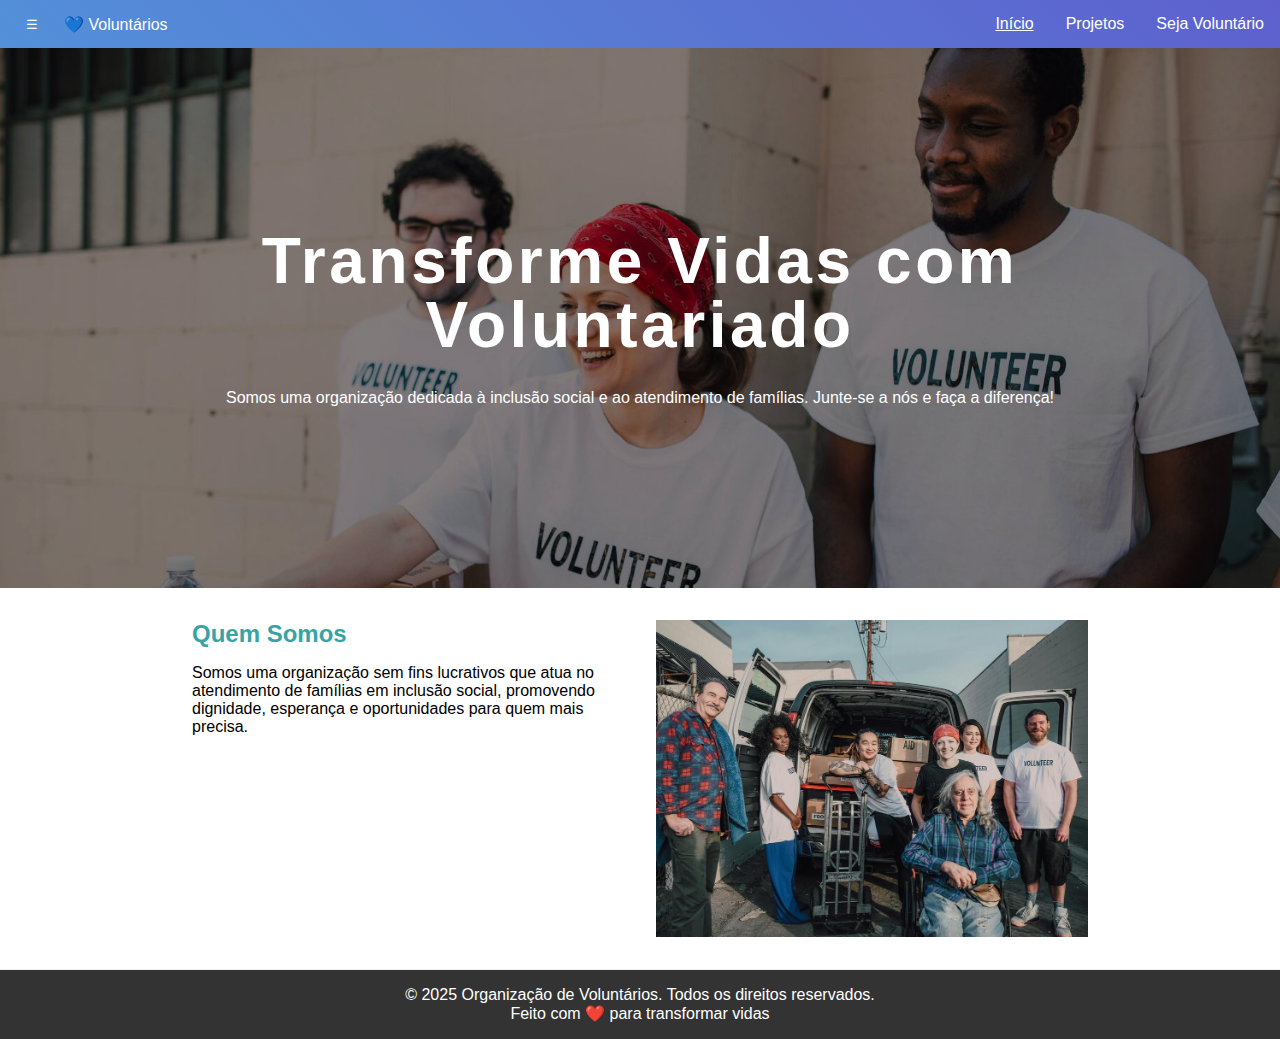
<file: index.html>
<!DOCTYPE html>
<html lang="en">
  <head>
    <meta charset="UTF-8" />
    <meta name="viewport" content="width=device-width, initial-scale=1.0" />
    <title>Projeto de Voluntários</title>
    <link rel="stylesheet" href="style.css" />
  </head>
  <body>
    <!-- Header -->
    <header>
      <nav>
        <div class="nav-esquerda">
          <button class="nav-toggle">☰</button>
          <div class="logo">&#128153; Voluntários</div>
        </div>
        <div class="nav-direita">
          <ul id="nav-menu">
            <li><a href="index.html" class="active">Início</a></li>
            <li><a href="projeto.html">Projetos</a></li>
            <li><a href="cadastro.html">Seja Voluntário</a></li>
          </ul>
        </div>
      </nav>
    </header>

    <section class="hero">
      <div class="hero-content">
        <h1>Transforme Vidas com Voluntariado</h1>
        <p>
          Somos uma organização dedicada à inclusão social e ao atendimento de
          famílias. Junte-se a nós e faça a diferença!
        </p>
      </div>
    </section>

    <!-- Quem Somos -->
    <section class="section about">
      <div class="section-content section-content-dividida">
        <div>
          <h2>Quem Somos</h2>
          <p>
            Somos uma organização sem fins lucrativos que atua no atendimento de
            famílias em inclusão social, promovendo dignidade, esperança e
            oportunidades para quem mais precisa.
          </p>
        </div>
        <div>
          <img src="imagem/quem-somos.jpg" class="section-imagem" />
        </div>
      </div>
    </section>

    <!-- Footer -->
    <footer>
      <p>
        &copy; 2025 Organização de Voluntários. Todos os direitos reservados.
      </p>
      <p>Feito com &#10084;&#65039; para transformar vidas</p>
    </footer>
  </body>
</html>
</file>
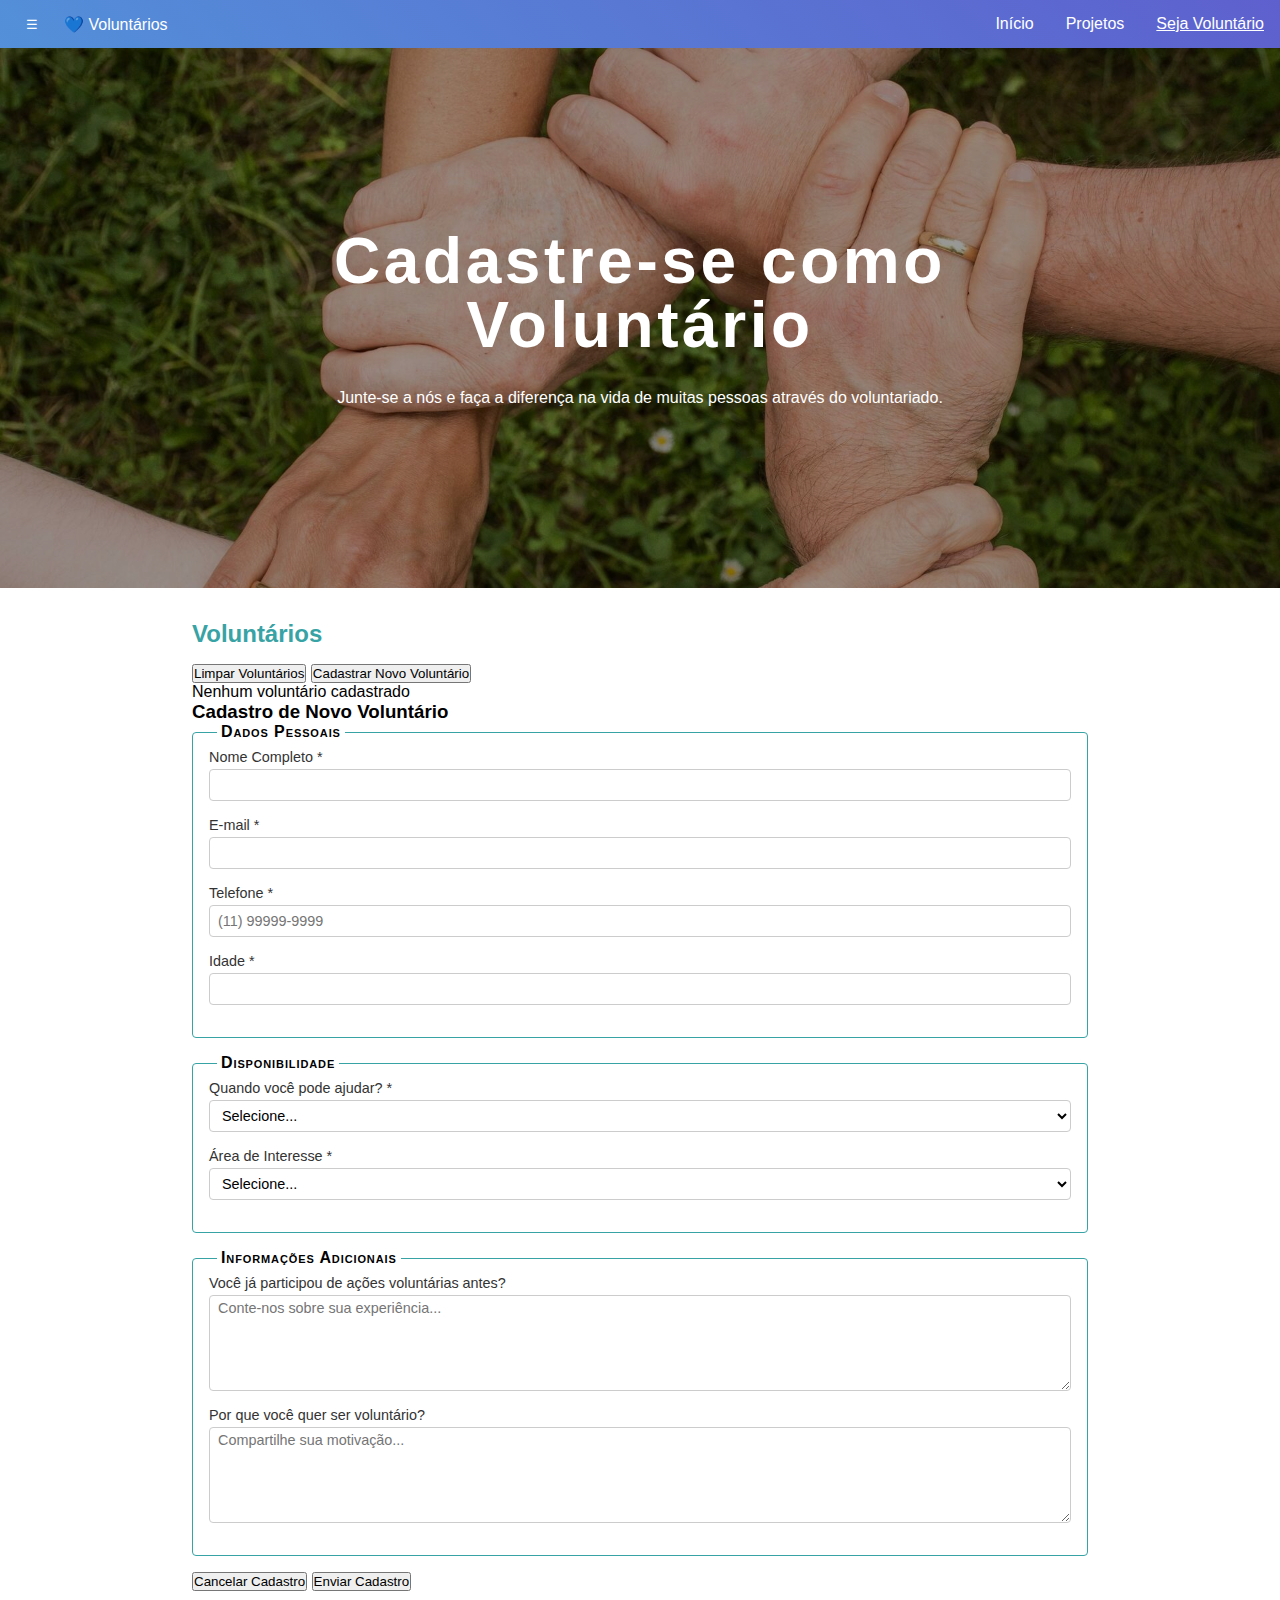
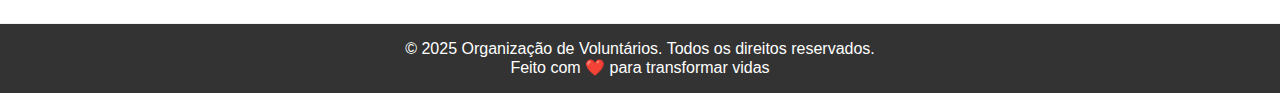
<file: cadastro.html>
<!DOCTYPE html>
<html lang="en">
  <head>
    <meta charset="UTF-8" />
    <meta name="viewport" content="width=device-width, initial-scale=1.0" />
    <title>Projeto de Voluntários</title>
    <link rel="stylesheet" href="style.css" />
  </head>
  <body>
    <!-- Header -->
    <!-- Header -->
    <header>
      <nav>
        <div class="nav-esquerda">
          <button class="nav-toggle">☰</button>
          <div class="logo">&#128153; Voluntários</div>
        </div>
        <div class="nav-direita">
          <ul id="nav-menu">
            <li><a href="index.html">Início</a></li>
            <li><a href="projeto.html">Projetos</a></li>
            <li><a href="cadastro.html" class="active">Seja Voluntário</a></li>
          </ul>
        </div>
      </nav>
    </header>

    <section class="hero hero-cadastro">
      <div class="hero-content">
        <h1>Cadastre-se como Voluntário</h1>
        <p>
          Junte-se a nós e faça a diferença na vida de muitas pessoas através do
          voluntariado.
        </p>
      </div>
    </section>

    <!-- Formulário de Cadastro -->
    <main>
      <section class="section section-form">
        <div class="section-content">
          <h2>Voluntários</h2>
          <div class="form-voluntarios-menu" id="menuVoluntarios">
            <button
              class="btn btn-secondary spa-show"
              onclick="limparVoluntariosAction()"
            >
              Limpar Voluntários
            </button>
            <button
              class="btn btn-primary spa-show"
              onclick="abrirFormVoluntario()"
            >
              Cadastrar Novo Voluntário
            </button>
          </div>
          <div id="tabelaVoluntarios">
            <div class="voluntario-card">
              <div class="voluntario-card-header">
                <div class="voluntario-card-dados">
                  <div>
                    <span class="voluntario-card-dado-nome">Renan Hangai</span>
                    <span class="voluntario-card-dado-idade">33 anos</span>
                  </div>
                  <div class="voluntario-card-dado-email">email@email.com</div>
                  <div class="voluntario-card-dado-telefone">
                    (11) 99999 9999
                  </div>
                </div>
                <div class="voluntario-card-interesses">
                  <div class="voluntario-card-dado-interesse">Interesse</div>
                  <div class="voluntario-card-dado-ajuda">Ajuda</div>
                </div>
              </div>
              <div class="voluntario-card-motivo">
                Lorem ipsum dolor, sit amet consectetur adipisicing elit. Vero
                cumque accusamus obcaecati sed beatae facere facilis odit esse,
                accusantium nemo repudiandae doloremque magni natus
                exercitationem consequatur ad placeat velit rerum?
              </div>
            </div>
          </div>
          <form
            id="formVoluntarios"
            onsubmit="cadastrarVoluntario(event)"
            class="spa-hidden"
          >
            <h3>Cadastro de Novo Voluntário</h3>
            <fieldset>
              <legend>Dados Pessoais</legend>
              <div class="form-group">
                <label for="nome">Nome Completo *</label>
                <input type="text" id="nome" name="nome" required />
              </div>
              <div class="form-group">
                <label for="email">E-mail *</label>
                <input type="email" id="email" name="email" required />
              </div>
              <div class="form-group">
                <label for="telefone">Telefone *</label>
                <input
                  type="tel"
                  id="telefone"
                  name="telefone"
                  placeholder="(11) 99999-9999"
                  required
                />
              </div>
              <div class="form-group">
                <label for="idade">Idade *</label>
                <input
                  type="number"
                  id="idade"
                  name="idade"
                  min="16"
                  max="100"
                  required
                />
              </div>
            </fieldset>
            <fieldset>
              <legend>Disponibilidade</legend>
              <div class="form-group">
                <label for="disponibilidade">Quando você pode ajudar? *</label>
                <select id="disponibilidade" name="disponibilidade" required>
                  <option value="">Selecione...</option>
                  <option value="fins-de-semana">Fins de semana</option>
                  <option value="dias-uteis">Dias úteis</option>
                  <option value="flexivel">Horário flexível</option>
                  <option value="pontual">Ações pontuais</option>
                </select>
              </div>
              <div class="form-group">
                <label for="area-interesse">Área de Interesse *</label>
                <select id="area-interesse" name="area-interesse" required>
                  <option value="">Selecione...</option>
                  <option value="distribuicao-alimentos">
                    Distribuição de Alimentos
                  </option>
                  <option value="educacao">Educação e Capacitação</option>
                  <option value="saude">Apoio à Saúde</option>
                  <option value="administrativo">Apoio Administrativo</option>
                  <option value="qualquer">Qualquer área</option>
                </select>
              </div>
            </fieldset>
            <fieldset>
              <legend>Informações Adicionais</legend>
              <div class="form-group">
                <label for="experiencia"
                  >Você já participou de ações voluntárias antes?</label
                >
                <textarea
                  id="experiencia"
                  name="experiencia"
                  placeholder="Conte-nos sobre sua experiência..."
                ></textarea>
              </div>
              <div class="form-group">
                <label for="motivacao">Por que você quer ser voluntário?</label>
                <textarea
                  id="motivacao"
                  name="motivacao"
                  placeholder="Compartilhe sua motivação..."
                ></textarea>
              </div>
            </fieldset>
            <div class="form-actions">
              <button
                type="button"
                class="btn btn-secondary spa-show"
                onclick="cancelarFormVoluntario()"
              >
                Cancelar Cadastro
              </button>
              <button type="submit" class="btn btn-primary">
                Enviar Cadastro
              </button>
            </div>
          </form>
        </div>
      </section>
    </main>

    <!-- Footer -->
    <footer>
      <p>
        &copy; 2025 Organização de Voluntários. Todos os direitos reservados.
      </p>
      <p>Feito com &#10084;&#65039; para transformar vidas</p>
    </footer>

    <script src="script.js"></script>
  </body>
</html>
</file>
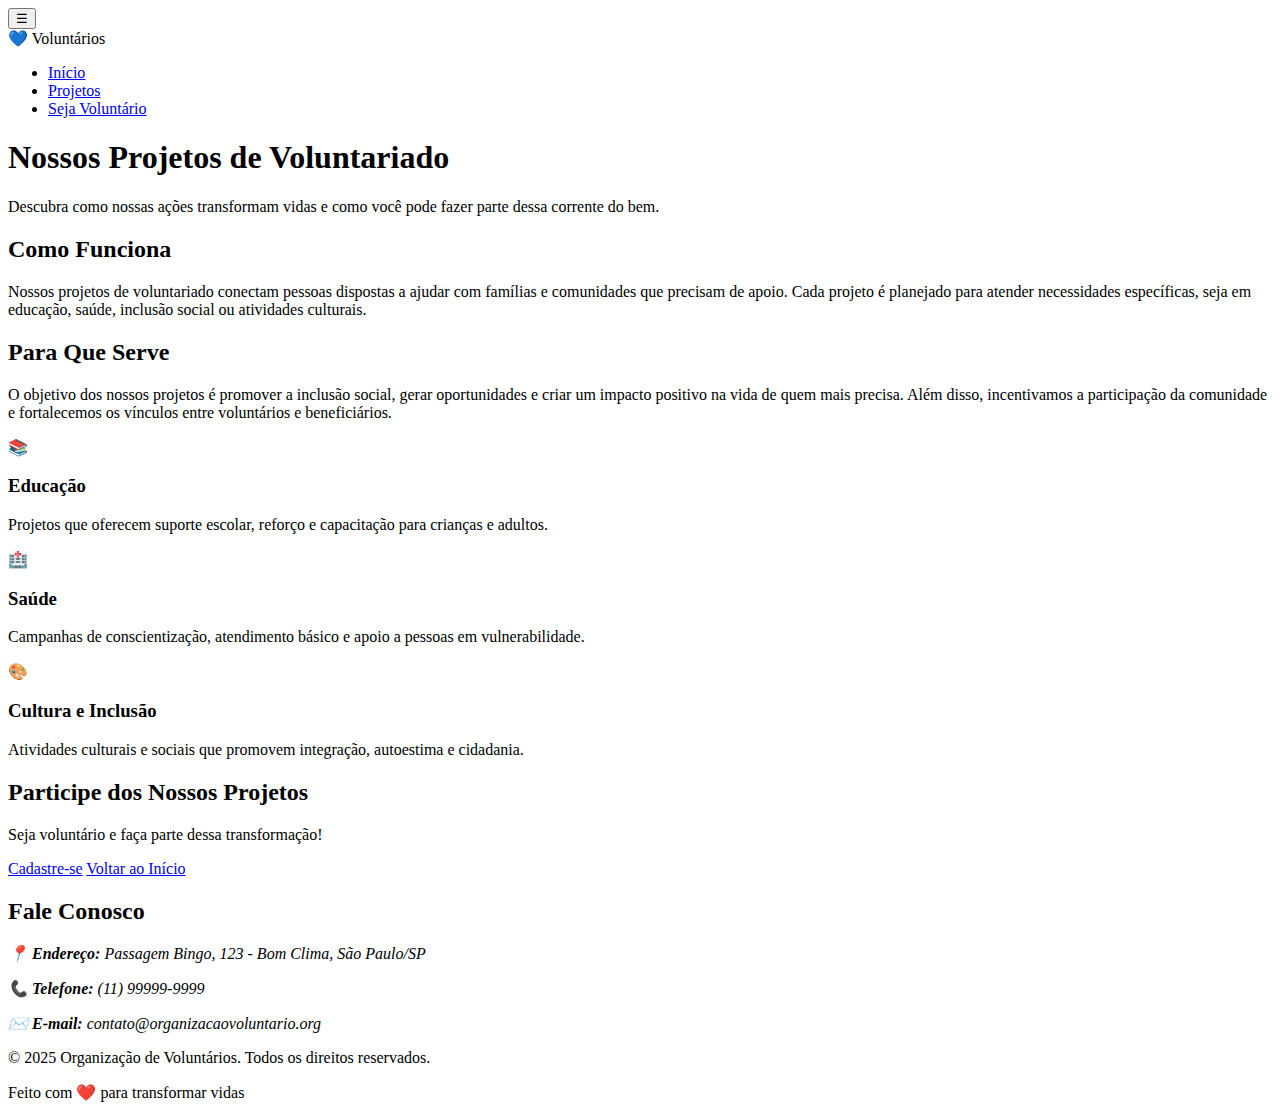
<file: projeto.html>
<!DOCTYPE html>
<html lang="en">
  <head>
    <meta charset="UTF-8" />
    <meta name="viewport" content="width=device-width, initial-scale=1.0" />
    <title>Projeto de Voluntários</title>
  </head>
  <body>
    <!-- Header -->
    <header>
      <nav>
        <button class="menu-toggle" onclick="toggleMenu()">☰</button>
        <div class="logo">&#128153; Voluntários</div>
        <ul id="navMenu">
          <li><a href="index.html" class="active">Início</a></li>
          <li><a href="projeto.html">Projetos</a></li>
          <li><a href="cadastro.html">Seja Voluntário</a></li>
        </ul>
      </nav>
    </header>

    <!-- Hero Section -->
    <section class="hero">
      <div class="hero-content">
        <h1>Nossos Projetos de Voluntariado</h1>
        <p>
          Descubra como nossas ações transformam vidas e como você pode fazer
          parte dessa corrente do bem.
        </p>
      </div>
    </section>

    <!-- Sobre o Projeto -->
    <section class="about">
      <h2>Como Funciona</h2>
      <p>
        Nossos projetos de voluntariado conectam pessoas dispostas a ajudar com
        famílias e comunidades que precisam de apoio. Cada projeto é planejado
        para atender necessidades específicas, seja em educação, saúde, inclusão
        social ou atividades culturais.
      </p>

      <h2>Para Que Serve</h2>
      <p>
        O objetivo dos nossos projetos é promover a inclusão social, gerar
        oportunidades e criar um impacto positivo na vida de quem mais precisa.
        Além disso, incentivamos a participação da comunidade e fortalecemos os
        vínculos entre voluntários e beneficiários.
      </p>

      <div class="impact-cards">
        <div class="card">
          <div class="card-icon">📚</div>
          <h3>Educação</h3>
          <p>
            Projetos que oferecem suporte escolar, reforço e capacitação para
            crianças e adultos.
          </p>
        </div>
        <div class="card">
          <div class="card-icon">🏥</div>
          <h3>Saúde</h3>
          <p>
            Campanhas de conscientização, atendimento básico e apoio a pessoas
            em vulnerabilidade.
          </p>
        </div>
        <div class="card">
          <div class="card-icon">🎨</div>
          <h3>Cultura e Inclusão</h3>
          <p>
            Atividades culturais e sociais que promovem integração, autoestima e
            cidadania.
          </p>
        </div>
      </div>
    </section>

    <!-- Call to Action -->
    <section class="cta">
      <div class="cta-content">
        <h2>Participe dos Nossos Projetos</h2>
        <p>Seja voluntário e faça parte dessa transformação!</p>
        <div class="cta-buttons">
          <a href="cadastro.html" class="btn-primary">Cadastre-se</a>
          <a href="index.html" class="btn-secondary">Voltar ao Início</a>
        </div>
      </div>
    </section>

    <!-- Contato -->
    <section class="contact">
      <h2>Fale Conosco</h2>
      <address>
        <p>
          📍 <strong>Endereço:</strong> Passagem Bingo, 123 - Bom Clima, São
          Paulo/SP
        </p>
        <p>📞 <strong>Telefone:</strong> (11) 99999-9999</p>
        <p>✉️ <strong>E-mail:</strong> contato@organizacaovoluntario.org</p>
      </address>
    </section>

    <!-- Footer -->
    <footer>
      <p>
        &copy; 2025 Organização de Voluntários. Todos os direitos reservados.
      </p>
      <p>Feito com &#10084;&#65039; para transformar vidas</p>
    </footer>
  </body>
</html>
</file>
<file: style.css>
:root {
  --cor-primaria: #38a3a5;
  --cor-nav: #5390d9;
  --cor-nav-clara: #5e60ce;
  --cor-2: #38a3a5;
  --cor-3: #57cc99;
  --cor-4: #80ed99;
  --cor-5: #c7f9cc;
}

* {
  margin: 0;
  padding: 0;
  box-sizing: border-box;
}

body {
  font-family: "Segoe UI", Tahoma, Geneva, Verdana, sans-serif;
}

/* Header e navegação */
nav {
  display: flex;
  justify-content: space-between;
  align-items: center;
  background: var(--cor-nav);
  background: linear-gradient(
    45deg,
    var(--cor-nav) 0%,
    var(--cor-nav-clara) 100%
  );
  padding: 0.5rem 1rem;
  color: white;
}

nav ul {
  display: flex;
  list-style: none;
  gap: 2rem;
}

nav a {
  color: inherit;
  text-decoration: none;
  transition: color 0.15s;
  font-weight: 500;

  &:hover {
    color: var(--cor-5);
  }

  &.active {
    text-decoration: underline;
  }
}

.nav-esquerda {
  display: inline-flex;
  align-items: center;
  gap: 1rem;
}

.nav-toggle {
  appearance: none;
  background: transparent;
  color: inherit;
  outline: none;
  display: inline-block;
  width: 2rem;
  height: 2rem;
  border: none;
  overflow: hidden;
  border-radius: 50%;
  transition: background-color 0.15s;
  cursor: pointer;

  &:hover {
    background-color: var(--cor-nav-clara);
  }
}

/* Hero */
.hero {
  position: relative;
  display: flex;
  align-items: center;
  justify-content: center;
  color: #fff;
  min-height: 60vh;
  text-align: center;
  overflow: hidden;
  background: #000;

  &::before {
    content: "";
    position: absolute;
    inset: 0;
    background-image: url(imagem/bg-hero.jpg);
    background-position: center;
    background-size: cover;
    background-attachment: fixed;
    opacity: 0.6;
    z-index: 0;
    pointer-events: none;
  }

  &.hero-cadastro::before {
    background-image: url(imagem/bg-hero-cadastro.jpg);
  }

  &.hero-projeto::before {
    background-image: url(imagem/bg-hero-projeto.jpg);
  }
}

.hero-content {
  z-index: 10;
  max-width: 60rem;
}

.hero h1 {
  font-size: 4rem;
  letter-spacing: 0.1ch;
  line-height: 1;
  margin-bottom: 2rem;

  @media screen and (max-width: 60rem) {
    font-size: 2rem;
  }
}

.hero p {
  font-size: 1rem;
}

/* Footer das páginas */
footer {
  background-color: #333;
  color: #fff;
  padding: 1rem 2rem;
  text-align: center;
}

/* Base das seções */
.section {
  border-bottom: 1px solid #f0f0f0;
}

.section-content {
  max-width: 60rem;
  margin: 0 auto;
  padding: 2rem 2rem;
}

.section-content-dividida {
  display: grid;
  grid-template-columns: 1fr 1fr;
  gap: 2rem;
  min-height: 40vh;

  @media screen and (max-width: 60rem) {
    grid-template-columns: 1fr;
  }
}
.section-content > p {
  margin-bottom: 2rem;
}

.section-content h2 {
  margin-bottom: 1rem;
  color: var(--cor-primaria);
}

.section-imagem {
  width: 100%;
  height: 100%;
  object-fit: cover;
}

/* Componentes */
.impact-cards {
  display: grid;
  gap: 2rem;
  @media screen and (min-width: 60rem) {
    display: flex;
    gap: 2rem;
  }
}

.card {
  border: 1px solid var(--cor-2);
  border-radius: 4px;
  padding: 0.5rem 1rem 1rem;
}

.card h3 {
  color: var(--cor-2);
  margin-bottom: 0.5rem;
}

/** form */
fieldset {
  border: 1px solid var(--cor-2);
  border-radius: 4px;
  margin-bottom: 1rem;
  padding: 0.5rem 1rem 1rem;

  legend {
    margin-left: 0.5rem;
    letter-spacing: 0.1ch;
    font-variant: small-caps;
    font-weight: bold;
    padding-inline: 0.25rem;
  }
}

.form-group {
  display: block;
  margin-bottom: 1rem;

  label {
    display: block;
    font-size: 0.9rem;
    font-weight: 500;
    color: #333;
    margin-bottom: 0.25rem;
  }

  input,
  select,
  textarea {
    display: block;
    width: 100%;
    padding: 0.25rem 0.5rem;
    border-radius: 4px;
    border: 1px solid #ccc;
    background-color: transparent;
    min-height: 2rem;
    font-size: 0.9rem;
  }

  textarea {
    resize: vertical;
    min-height: 6rem;
    font-family: inherit;
  }
}
</file>
